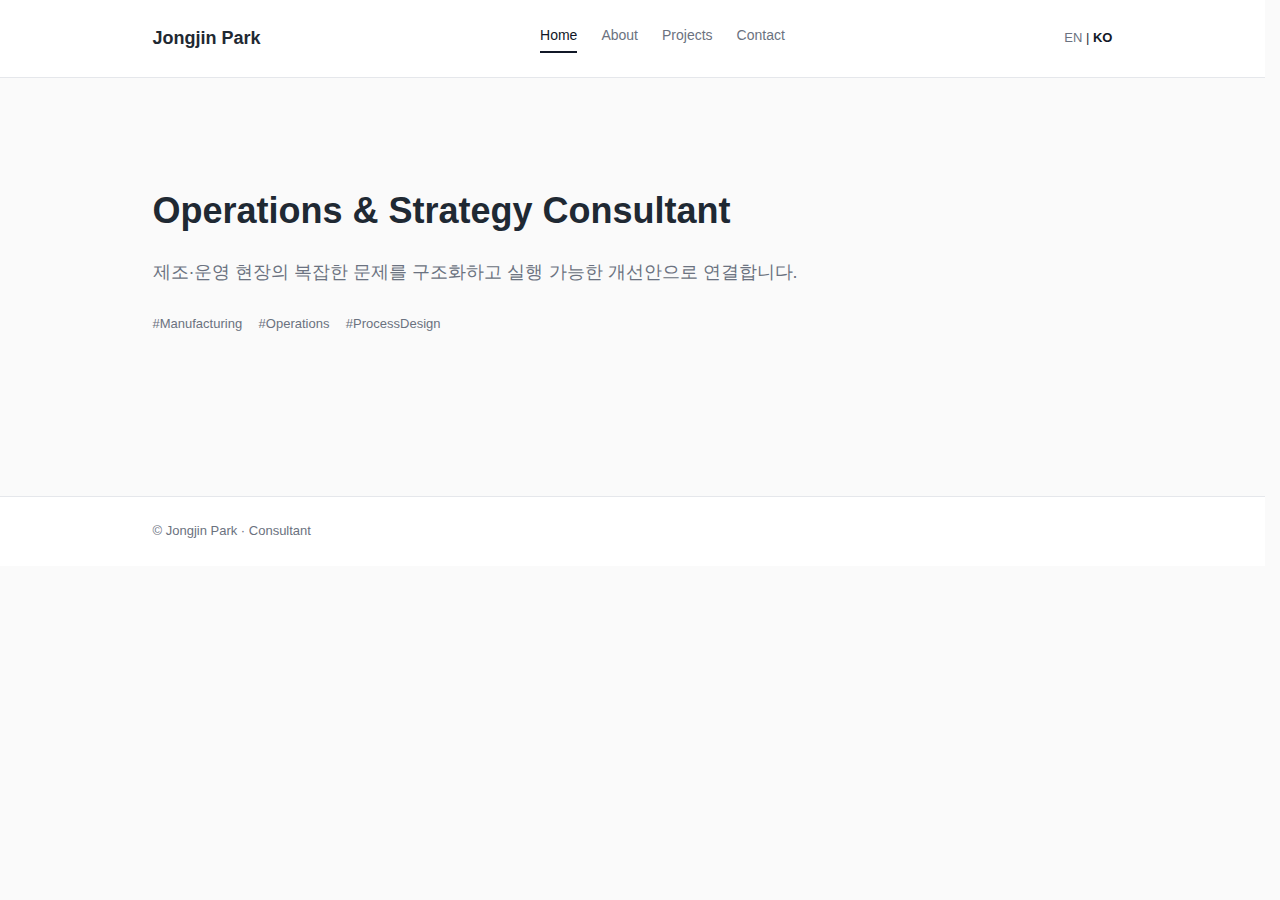
<file: index.html>
<!DOCTYPE html>
<html lang="ko">
<head>
  <meta charset="utf-8">
  <title>Redirecting...</title>
  <meta http-equiv="refresh" content="0; url=/ko/">
  <link rel="canonical" href="/ko/">
</head>
<body>
</body>
</html>
</file>
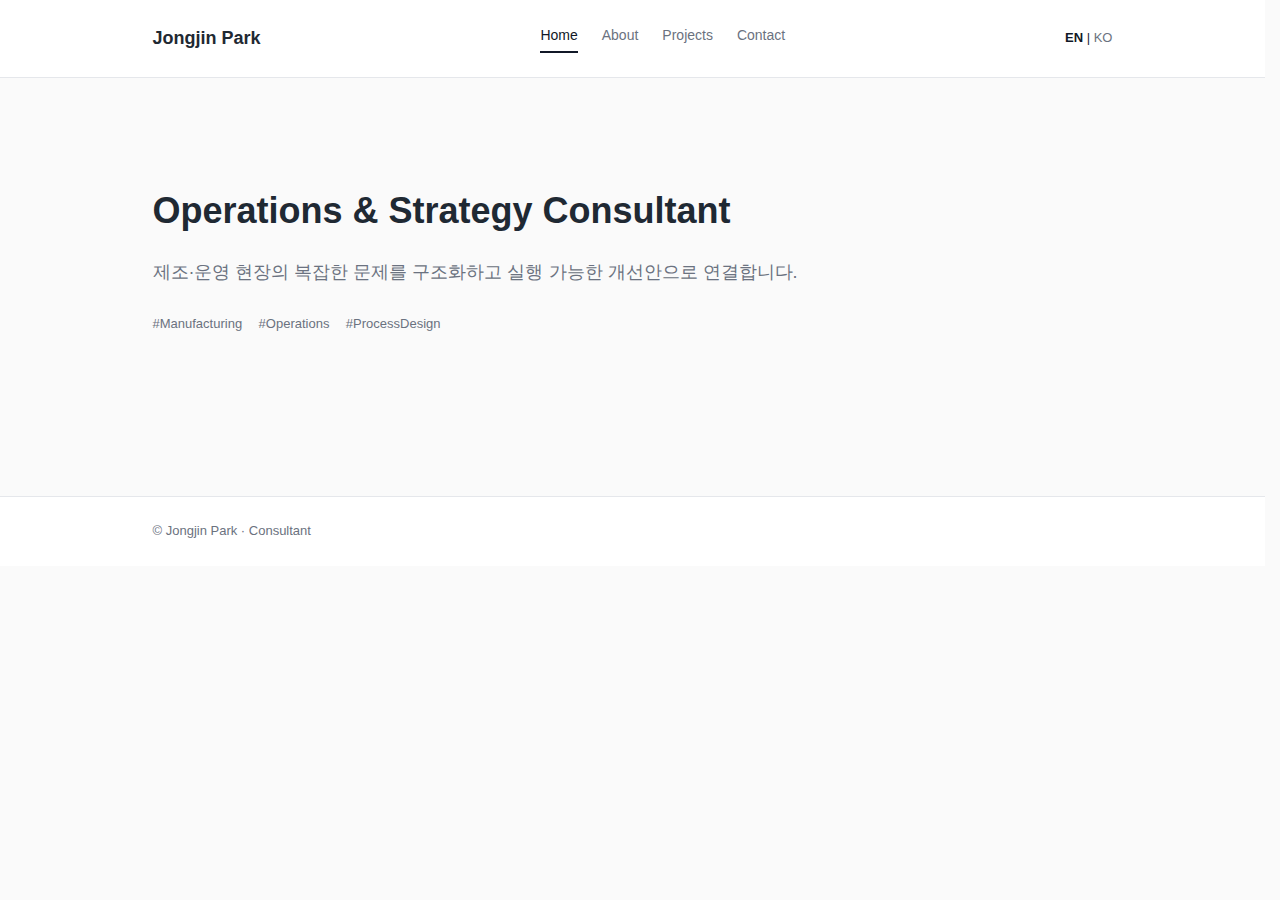
<file: en/index.html>
<!DOCTYPE html>
<html lang="ko">
<head>
  <meta charset="UTF-8" />
  <title>Jongjin Park | Consultant</title>
  <link rel="stylesheet" href="/css/style.css" />
</head>
<body>

<header class="site-header">
  <div class="header-inner">
    <div class="brand">
      <a href="/en/">Jongjin Park</a>
    </div>

    <nav class="nav">
      <a href="/en/" class="nav-link active">Home</a>
      <a href="/en/about/" class="nav-link">About</a>
      <a href="/en/projects/" class="nav-link">Projects</a>
      <a href="/en/contact/" class="nav-link">Contact</a>
    </nav>

    <div class="lang-switch">
      <a href="/en/" class="active-lang">EN</a> |
      <a href="/ko/">KO</a>
    </div>
  </div>
</header>

<main class="container">
  <section class="hero">
    <h1 class="role">Operations & Strategy Consultant</h1>
    <p class="summary">
      제조·운영 현장의 복잡한 문제를 구조화하고
      실행 가능한 개선안으로 연결합니다.
    </p>

    <div class="tags">
      <span>#Manufacturing</span>
      <span>#Operations</span>
      <span>#ProcessDesign</span>
    </div>
  </section>
</main>

<footer class="site-footer">
  <div class="footer-inner">
    © Jongjin Park · Consultant
  </div>
</footer>

</body>
</html>
</file>
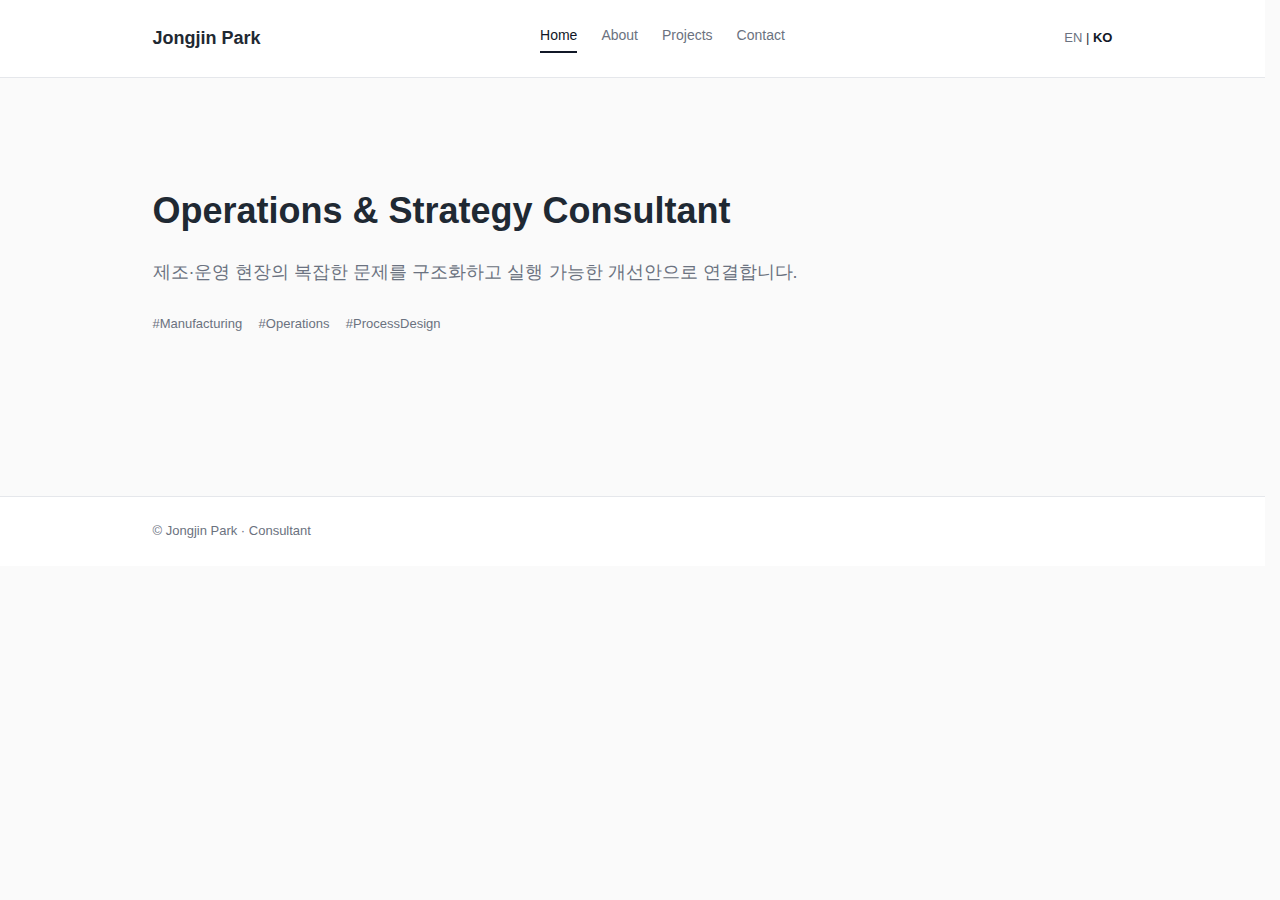
<file: ko/index.html>
<!DOCTYPE html>
<html lang="ko">
<head>
  <meta charset="UTF-8" />
  <title>Jongjin Park | Consultant</title>
  <link rel="stylesheet" href="/css/style.css" />
</head>
<body>

<header class="site-header">
  <div class="header-inner">
    <div class="brand">
      <a href="/ko/">Jongjin Park</a>
    </div>

    <nav class="nav">
      <a href="/ko/" class="nav-link active">Home</a>
      <a href="/ko/about/" class="nav-link">About</a>
      <a href="/ko/projects/" class="nav-link">Projects</a>
      <a href="/ko/contact/" class="nav-link">Contact</a>
    </nav>

    <div class="lang-switch">
      <a href="/en/">EN</a> |
      <a href="/ko/" class="active-lang">KO</a>
    </div>
  </div>
</header>

<main class="container">
  <section class="hero">
    <h1 class="role">Operations & Strategy Consultant</h1>
    <p class="summary">
      제조·운영 현장의 복잡한 문제를 구조화하고
      실행 가능한 개선안으로 연결합니다.
    </p>

    <div class="tags">
      <span>#Manufacturing</span>
      <span>#Operations</span>
      <span>#ProcessDesign</span>
    </div>
  </section>
</main>

<footer class="site-footer">
  <div class="footer-inner">
    © Jongjin Park · Consultant
  </div>
</footer>

</body>
</html>
</file>
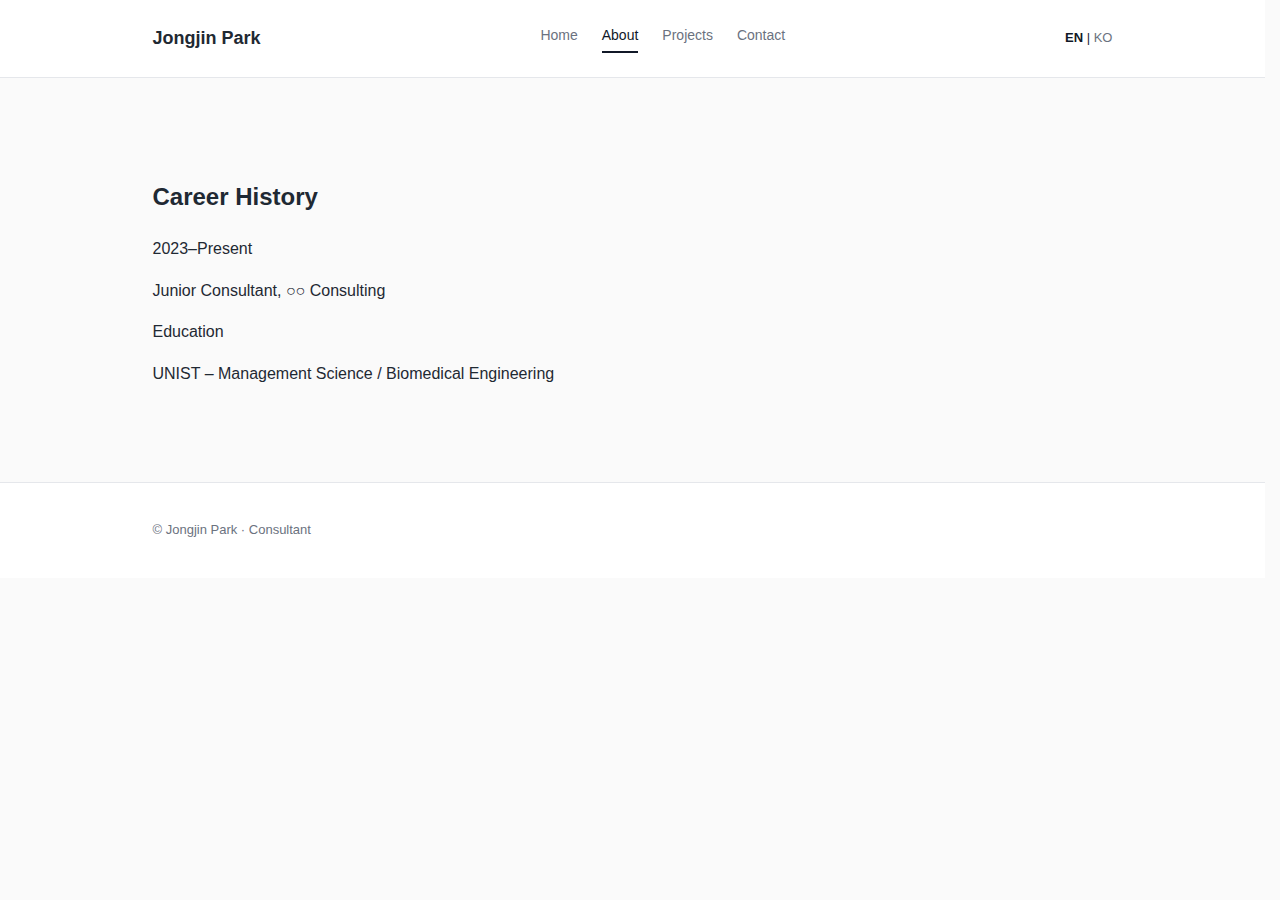
<file: en/about/index.html>
<!DOCTYPE html>
<html lang="ko">
<head>
  <meta charset="UTF-8" />
  <title>About | Jongjin Park</title>
  <link rel="stylesheet" href="/css/style.css" />
</head>
<body>

  <!-- Header -->
<header class="site-header">
  <div class="header-inner">
    <div class="brand">
      <a href="/en/">Jongjin Park</a>
    </div>

    <nav class="nav">
      <a href="/en/" class="nav-link">Home</a>
      <a href="/en/about/" class="nav-link active">About</a>
      <a href="/en/projects/" class="nav-link">Projects</a>
      <a href="/en/contact/" class="nav-link">Contact</a>
    </nav>

    <div class="lang-switch">
      <a href="/en/" class="active-lang">EN</a> |
      <a href="/ko/">KO</a>
    </div>
  </div>
</header>

  <!-- Main -->
  <main class="container">
    <h2>Career History</h2>

    <div class="timeline">
      <div class="item">
        <span class="year">2023–Present</span>
        <p>Junior Consultant, ○○ Consulting</p>
      </div>
      <div class="item">
        <span class="year">Education</span>
        <p>UNIST – Management Science / Biomedical Engineering</p>
      </div>
    </div>
  </main>

  <!-- Footer -->
  <footer class="site-footer">
    <div class="footer-inner">
      <p>© Jongjin Park · Consultant</p>
    </div>
  </footer>

</body>
</html>
</file>
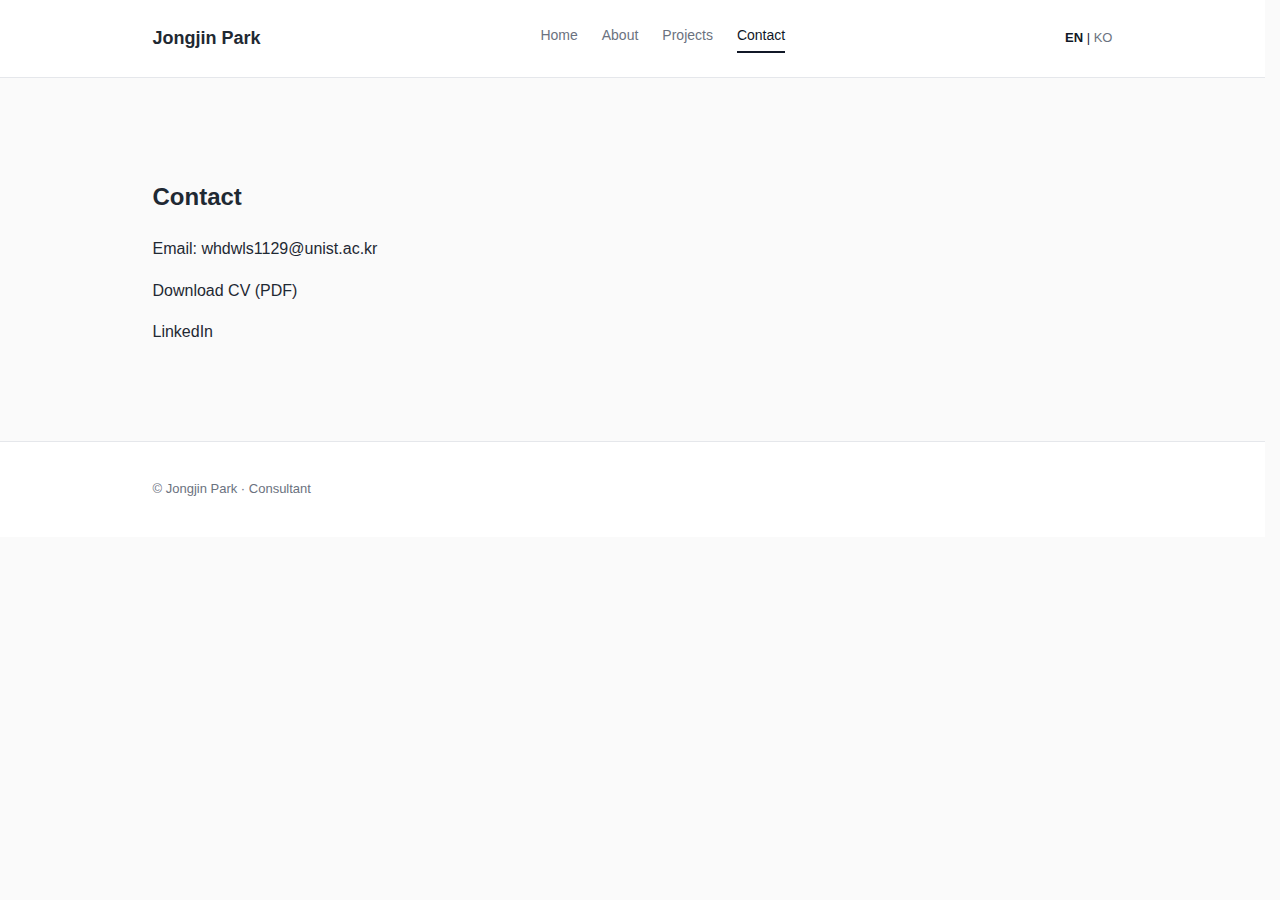
<file: en/contact/index.html>
<!DOCTYPE html>
<html lang="ko">
<head>
  <meta charset="UTF-8" />
  <title>Contact | Jongjin Park</title>
  <link rel="stylesheet" href="/css/style.css" />
</head>
<body>

  <!-- Header -->
  <header class="site-header">
  <div class="header-inner">
    <div class="brand">
      <a href="/en/">Jongjin Park</a>
    </div>

    <nav class="nav">
      <a href="/en/" class="nav-link">Home</a>
      <a href="/en/about/" class="nav-link">About</a>
      <a href="/en/projects/" class="nav-link">Projects</a>
      <a href="/en/contact/" class="nav-link active">Contact</a>
    </nav>

    <div class="lang-switch">
      <a href="/en/" class="active-lang">EN</a> |
      <a href="/ko/">KO</a>
    </div>
  </div>
</header>

  <!-- Main -->
  <main class="container">
    <h2>Contact</h2>
    <p>Email: whdwls1129@unist.ac.kr</p>
    <p><a href="../media/Jongjin Park CV.pdf">Download CV (PDF)</a></p>
    <p><a href="https://www.linkedin.com/in/jinfizzzzz/">LinkedIn</a></p>
  </main>

  <!-- Footer -->
  <footer class="site-footer">
    <div class="footer-inner">
      <p>© Jongjin Park · Consultant</p>
    </div>
  </footer>

</body>
</html>
</file>
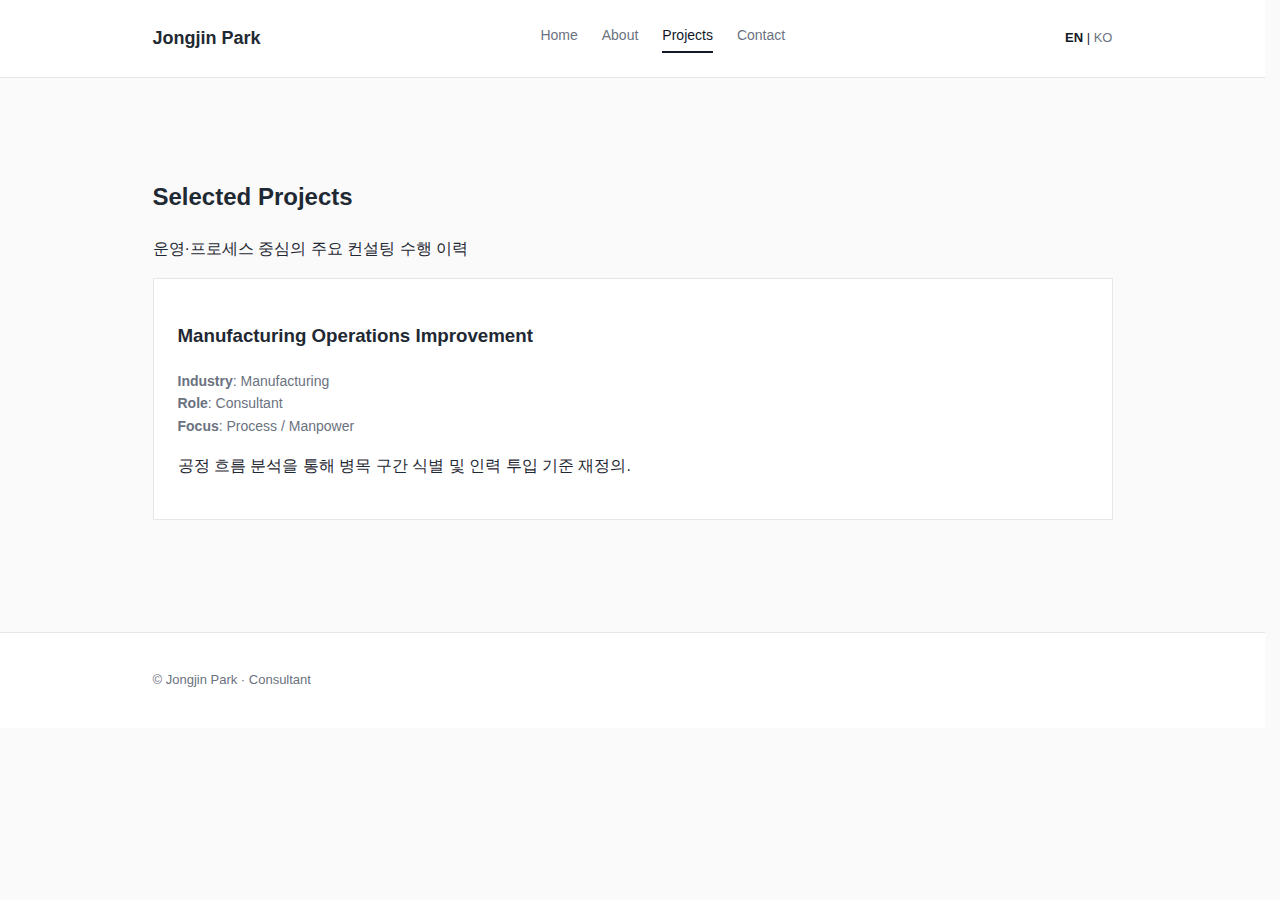
<file: en/projects/index.html>
<!DOCTYPE html>
<html lang="ko">
<head>
  <meta charset="UTF-8" />
  <title>Projects | Jongjin Park</title>
  <link rel="stylesheet" href="/css/style.css" />
</head>
<body>

  <!-- Header -->
  <header class="site-header">
  <div class="header-inner">
    <div class="brand">
      <a href="/en/">Jongjin Park</a>
    </div>

  <nav class="nav">
    <a href="/en/" class="nav-link">Home</a>
    <a href="/en/about/" class="nav-link">About</a>
    <a href="/en/projects/" class="nav-link active">Projects</a>
    <a href="/en/contact/" class="nav-link">Contact</a>
  </nav>

    <div class="lang-switch">
      <a href="/en/" class="active-lang">EN</a> |
      <a href="/ko/">KO</a>
    </div>
  </div>
</header>

<!-- Main -->
<main class="container">  
<section class="page-header">
  <h2>Selected Projects</h2>
  <p class="page-desc">
    운영·프로세스 중심의 주요 컨설팅 수행 이력
  </p>
</section>

<section class="project-list">

  <div class="project-card">
    <h3>Manufacturing Operations Improvement</h3>

    <ul class="project-meta">
      <li><strong>Industry</strong>: Manufacturing</li>
      <li><strong>Role</strong>: Consultant</li>
      <li><strong>Focus</strong>: Process / Manpower</li>
    </ul>

    <p class="project-desc">
      공정 흐름 분석을 통해 병목 구간 식별 및
      인력 투입 기준 재정의.
    </p>
  </div>

</section>
</main>
 
  <!-- Footer -->
  <footer class="site-footer">
    <div class="footer-inner">
      <p>© Jongjin Park · Consultant</p>
    </div>
  </footer>

</body>
</html>
</file>
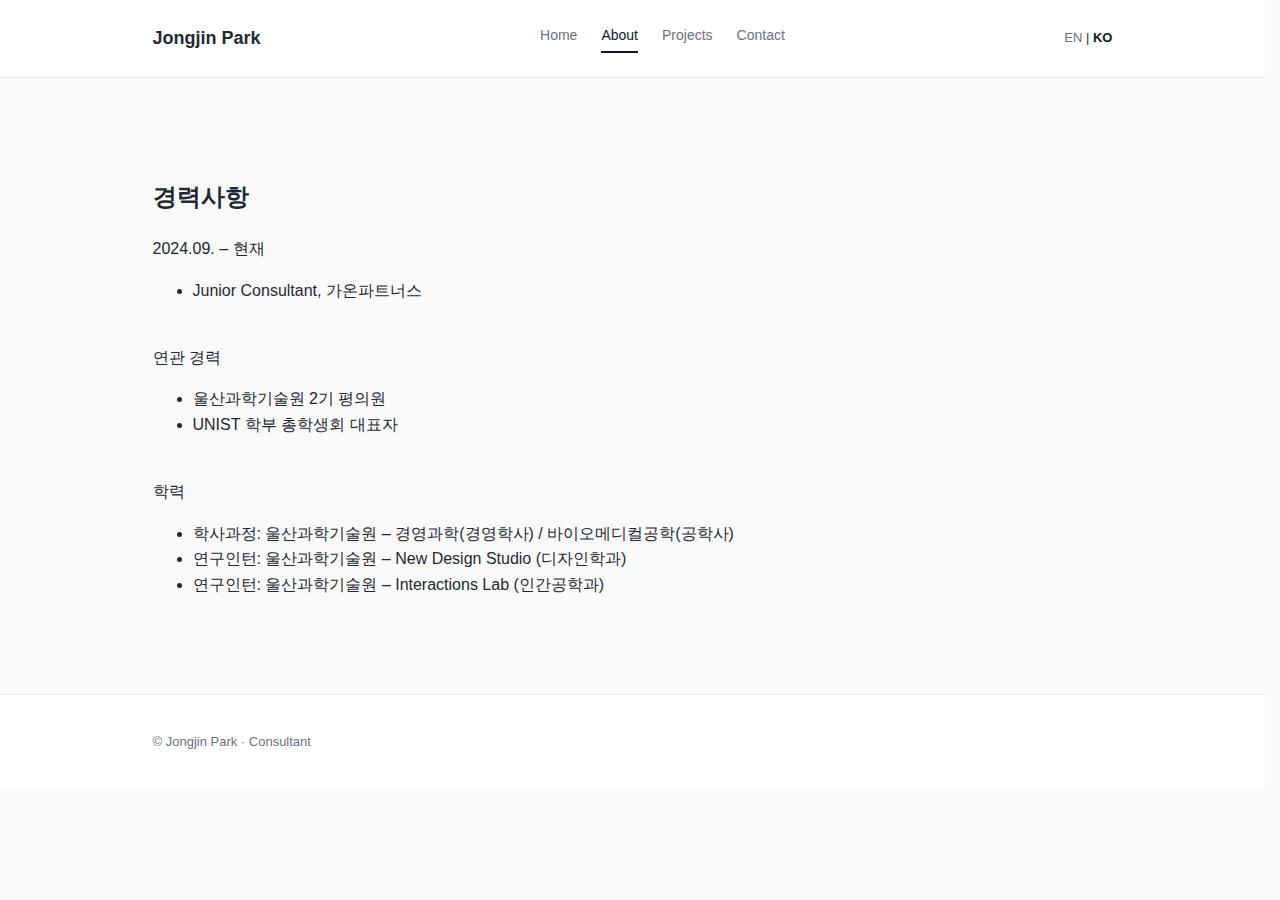
<file: ko/about/index.html>
<!DOCTYPE html>
<html lang="ko">
<head>
  <meta charset="UTF-8" />
  <title>About | Jongjin Park</title>
  <link rel="stylesheet" href="/css/style.css" />
</head>
<body>

  <!-- Header -->
<header class="site-header">
  <div class="header-inner">
    <div class="brand">
      <a href="/ko/">Jongjin Park</a>
    </div>

    <nav class="nav">
      <a href="/ko/" class="nav-link">Home</a>
      <a href="/ko/about/" class="nav-link active">About</a>
      <a href="/ko/projects/" class="nav-link">Projects</a>
      <a href="/ko/contact/" class="nav-link">Contact</a>
    </nav>

    <div class="lang-switch">
      <a href="/en/">EN</a> |
      <a href="/ko/" class="active-lang">KO</a>
    </div>
  </div>
</header>

  <!-- Main -->
  <main class="container">
    <h2>경력사항</h2>

    <div class="timeline">
      <div class="item">
        <span class="year">2024.09. – 현재</span>
        <ul>
          <li>Junior Consultant, 가온파트너스</li></ul>
      </div>
      <br>
      <div class="item">
        <span class="year">연관 경력</span>
        <ul>
          <li>울산과학기술원 2기 평의원</li>
          <li>UNIST 학부 총학생회 대표자</li></ul>
      </div>
      <br>
      <div class="item">
        <span class="year">학력</span>
        <ul>
        <li>학사과정: 울산과학기술원 – 경영과학(경영학사) / 바이오메디컬공학(공학사)</li>
        <li>연구인턴: 울산과학기술원 – New Design Studio (디자인학과)</li>
        <li>연구인턴: 울산과학기술원 – Interactions Lab (인간공학과)</li></ul>
      </div>
    </div>
  </main>

  <!-- Footer -->
  <footer class="site-footer">
    <div class="footer-inner">
      <p>© Jongjin Park · Consultant</p>
    </div>
  </footer>

</body>
</html>
</file>
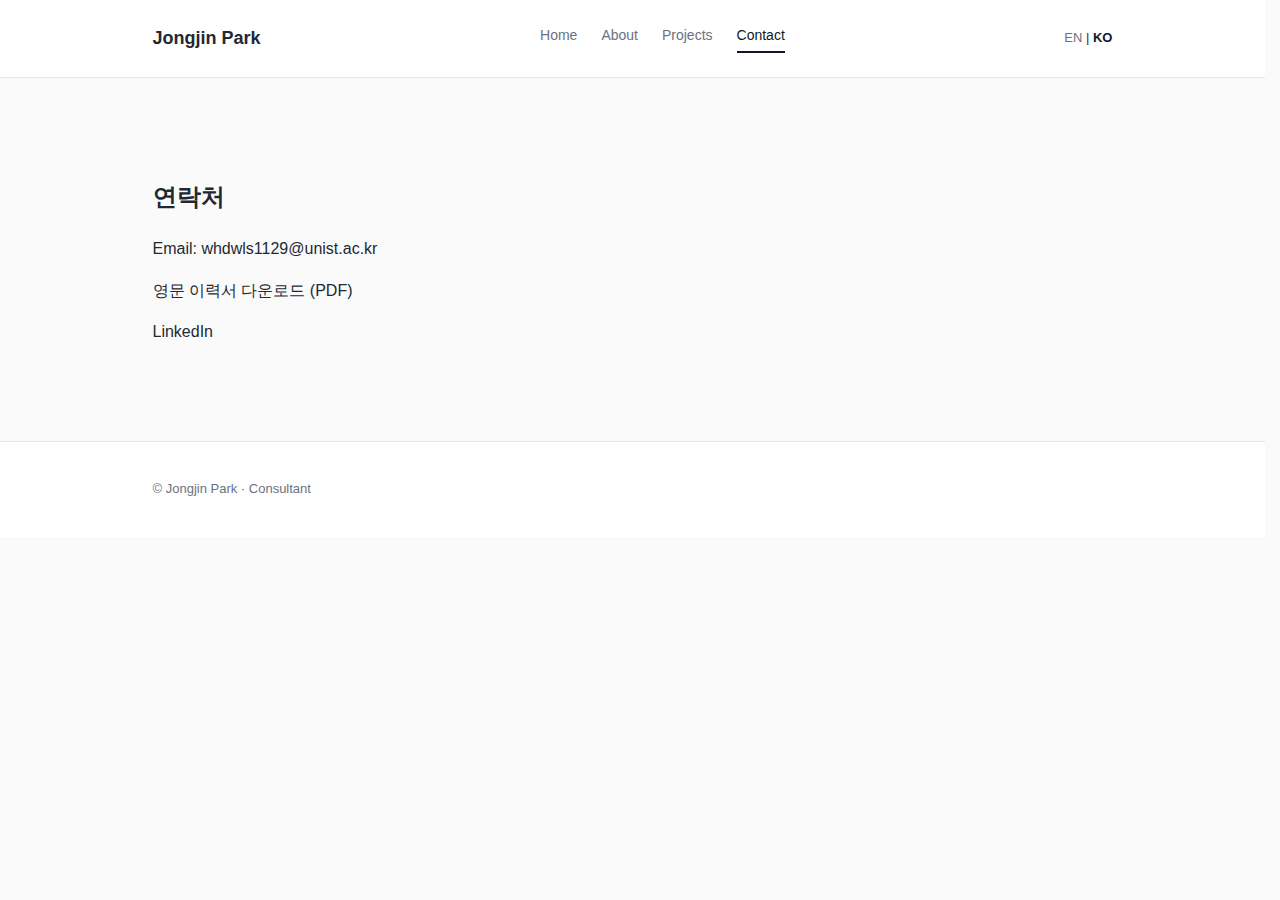
<file: ko/contact/index.html>
<!DOCTYPE html>
<html lang="ko">
<head>
  <meta charset="UTF-8" />
  <title>Contact | Jongjin Park</title>
  <link rel="stylesheet" href="/css/style.css" />
</head>
<body>

  <!-- Header -->
  <header class="site-header">
  <div class="header-inner">
    <div class="brand">
      <a href="/ko/">Jongjin Park</a>
    </div>

    <nav class="nav">
      <a href="/ko/" class="nav-link">Home</a>
      <a href="/ko/about/" class="nav-link">About</a>
      <a href="/ko/projects/" class="nav-link">Projects</a>
      <a href="/ko/contact/" class="nav-link active">Contact</a>
    </nav>

    <div class="lang-switch">
      <a href="/en/">EN</a>
      <span>|</span>
      <a href="/ko/" class="active-lang">KO</a>
    </div>
  </div>
</header>

  <!-- Main -->
  <main class="container">
    <h2>연락처</h2>
    <p>Email: whdwls1129@unist.ac.kr</p>
    <p><a href="/media/Jongjin Park CV.pdf">영문 이력서 다운로드 (PDF)</a></p>
    <p><a href="https://www.linkedin.com/in/jinfizzzzz/">LinkedIn</a></p>
  </main>

  <!-- Footer -->
  <footer class="site-footer">
    <div class="footer-inner">
      <p>© Jongjin Park · Consultant</p>
    </div>
  </footer>

</body>
</html>
</file>
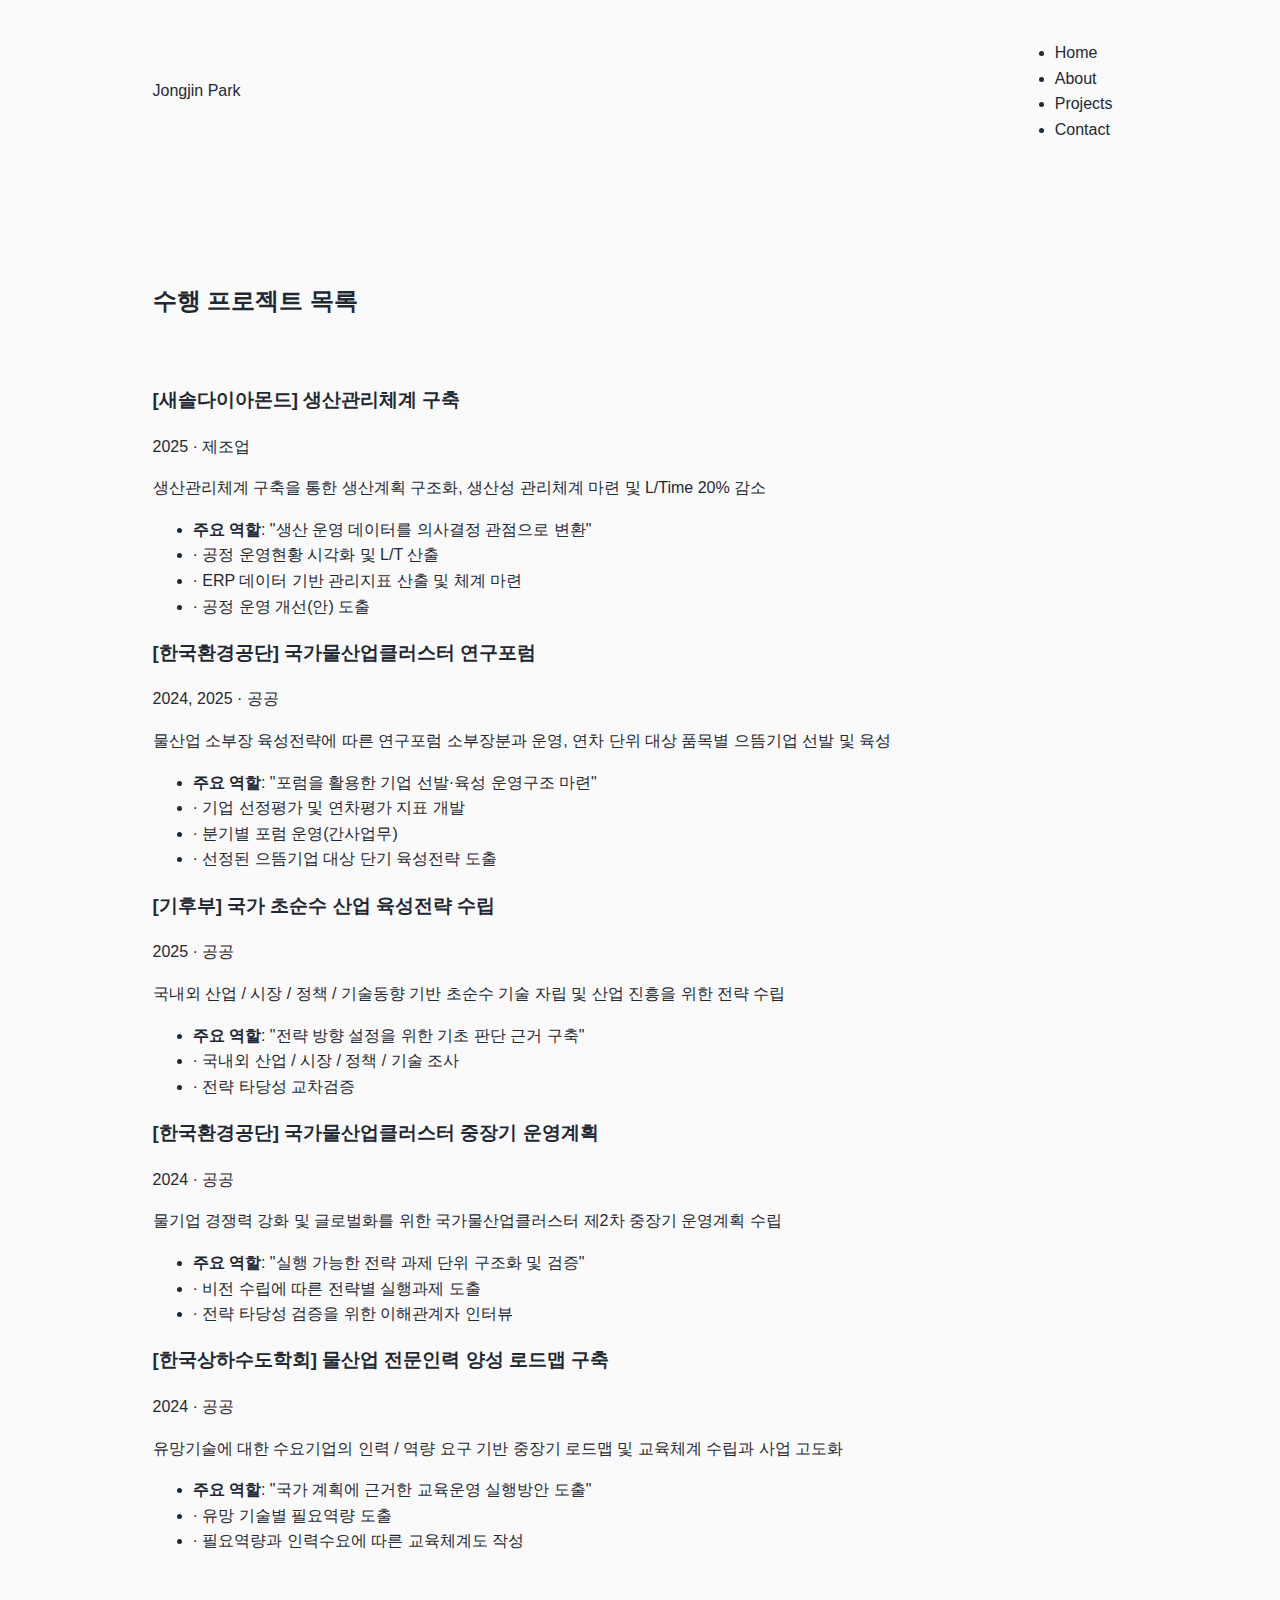
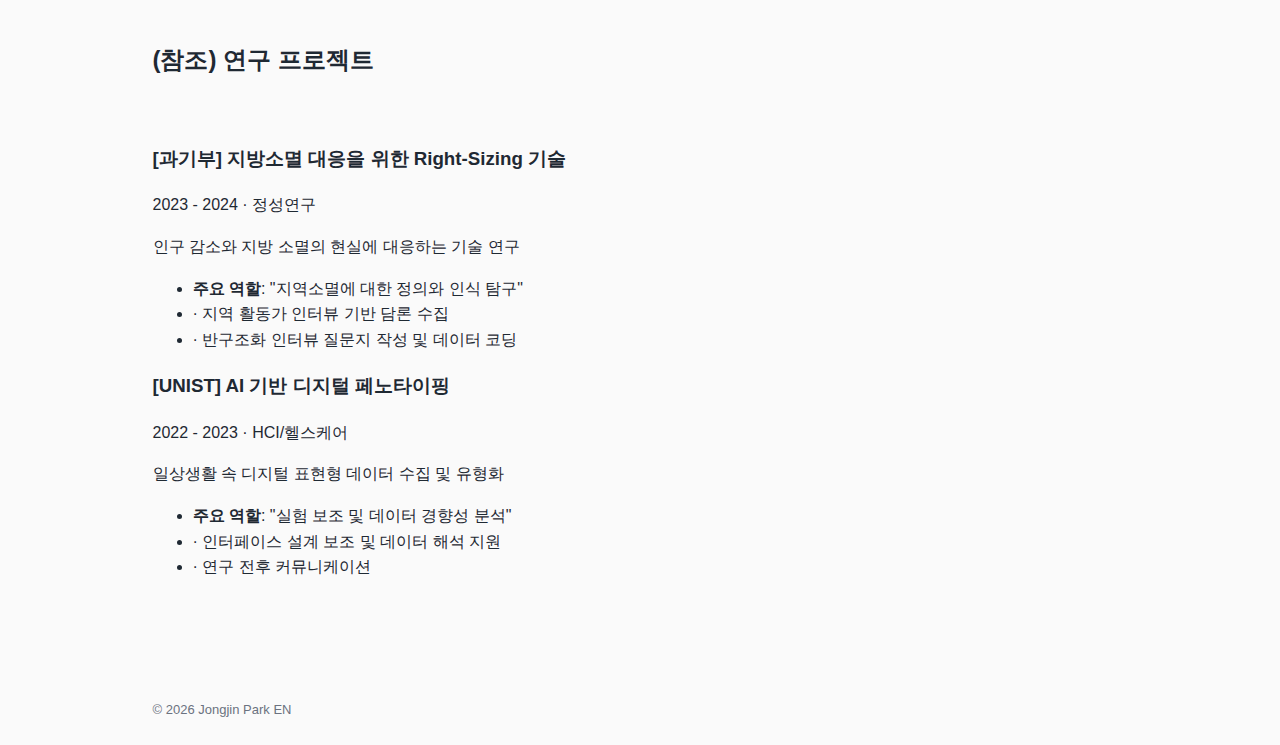
<file: ko/projects/index.html>
<!DOCTYPE html>
<html lang="ko">
<head>
  <meta charset="UTF-8" />
  <meta name="viewport" content="width=device-width, initial-scale=1.0" />
  <title>Jongjin Park | Consultant</title>
  <link rel="stylesheet" href="/css/style.css" />
</head>

<body>
<header>
  <div class="header-inner container">
    <div class="site-title">Jongjin Park</div>
    <nav>
      <ul>
        <li><a href="/ko/">Home</a></li>
        <li><a href="/ko/about/">About</a></li>
        <li><a class="active" href="/ko/projects/">Projects</a></li>
        <li><a href="/ko/contact/">Contact</a></li>
      </ul>
    </nav>
  </div>
</header>

<main class="container">

  <section class="projects">
  <h2 class="section-title">수행 프로젝트 목록</h2>
  </br>

  <div class="card-list">
    <article class="card">
      <header class="card-header">
        <h3 class="card-title">[새솔다이아몬드] 생산관리체계 구축</h3>
        <span class="card-period">2025 · 제조업</span>
      </header>

      <p class="card-desc">생산관리체계 구축을 통한 생산계획 구조화, 생산성 관리체계 마련 및 L/Time 20% 감소 </p>

      <ul class="card-points">
        <li><b>주요 역할</b>: "생산 운영 데이터를 의사결정 관점으로 변환"</li>
        <li>&middot; 공정 운영현황 시각화 및 L/T 산출</li>
        <li>&middot; ERP 데이터 기반 관리지표 산출 및 체계 마련</li>
        <li>&middot; 공정 운영 개선(안) 도출</li>
      </ul>
    </article>

    <article class="card">
      <header class="card-header">
        <h3 class="card-title">[한국환경공단] 국가물산업클러스터 연구포럼</h3>
        <span class="card-period">2024, 2025 · 공공</span>
      </header>

      <p class="card-desc">물산업 소부장 육성전략에 따른 연구포럼 소부장분과 운영, 연차 단위 대상 품목별 으뜸기업 선발 및 육성</p>

      <ul class="card-points">
        <li><b>주요 역할</b>: "포럼을 활용한 기업 선발·육성 운영구조 마련"</li>
        <li>&middot; 기업 선정평가 및 연차평가 지표 개발</li>
        <li>&middot; 분기별 포럼 운영(간사업무)</li>
        <li>&middot; 선정된 으뜸기업 대상 단기 육성전략 도출</li>
      </ul>
    </article>

    <article class="card">
      <header class="card-header">
        <h3 class="card-title">[기후부] 국가 초순수 산업 육성전략 수립</h3>
        <span class="card-period">2025 · 공공</span>
      </header>

      <p class="card-desc">국내외 산업 / 시장 / 정책 / 기술동향 기반 초순수 기술 자립 및 산업 진흥을 위한 전략 수립</p>

      <ul class="card-points">
        <li><b>주요 역할</b>: "전략 방향 설정을 위한 기초 판단 근거 구축"</li>
        <li>&middot; 국내외 산업 / 시장 / 정책 / 기술 조사</li>
        <li>&middot; 전략 타당성 교차검증</li>
      </ul>
    </article>

    <article class="card">
      <header class="card-header">
        <h3 class="card-title">[한국환경공단] 국가물산업클러스터 중장기 운영계획</h3>
        <span class="card-period">2024 · 공공</span>
      </header>

      <p class="card-desc">물기업 경쟁력 강화 및 글로벌화를 위한 국가물산업클러스터 제2차 중장기 운영계획 수립 </p>

      <ul class="card-points">
        <li><b>주요 역할</b>: "실행 가능한 전략 과제 단위 구조화 및 검증"</li>
        <li>&middot; 비전 수립에 따른 전략별 실행과제 도출</li>
        <li>&middot; 전략 타당성 검증을 위한 이해관계자 인터뷰</li>
      </ul>
    </article>

    <article class="card">
      <header class="card-header">
        <h3 class="card-title">[한국상하수도학회] 물산업 전문인력 양성 로드맵 구축</h3>
        <span class="card-period">2024 · 공공</span>
      </header>

      <p class="card-desc">유망기술에 대한 수요기업의 인력 / 역량 요구 기반 중장기 로드맵 및 교육체계 수립과 사업 고도화 </p>

      <ul class="card-points">
        <li><b>주요 역할</b>: "국가 계획에 근거한 교육운영 실행방안 도출"</li>
        <li>&middot; 유망 기술별 필요역량 도출</li>
        <li>&middot; 필요역량과 인력수요에 따른 교육체계도 작성</li>
      </ul>
    </article>

  </div>
</section>

</br>
</br>

<section class="projects">
  <h2 class="section-title">(참조) 연구 프로젝트</h2>
  </br>

  <div class="card-list">
    <article class="card">
      <header class="card-header">
        <h3 class="card-title">[과기부] 지방소멸 대응을 위한 Right-Sizing 기술</h3>
        <span class="card-period">2023 - 2024 · 정성연구</span>
      </header>

      <p class="card-desc">인구 감소와 지방 소멸의 현실에 대응하는 기술 연구 </p>

      <ul class="card-points">
        <li><b>주요 역할</b>: "지역소멸에 대한 정의와 인식 탐구"</li>
        <li>&middot; 지역 활동가 인터뷰 기반 담론 수집</li>
        <li>&middot; 반구조화 인터뷰 질문지 작성 및 데이터 코딩</li>
      </ul>
    </article>

    <article class="card">
      <header class="card-header">
        <h3 class="card-title">[UNIST] AI 기반 디지털 페노타이핑</h3>
        <span class="card-period">2022 - 2023 · HCI/헬스케어 </span>
      </header>

      <p class="card-desc">일상생활 속 디지털 표현형 데이터 수집 및 유형화 </p>

      <ul class="card-points">
        <li><b>주요 역할</b>: "실험 보조 및 데이터 경향성 분석"</li>
        <li>&middot; 인터페이스 설계 보조 및 데이터 해석 지원</li>
        <li>&middot; 연구 전후 커뮤니케이션</li>
      </ul>
    </article>

  </div>
</section>


</main>

 
 <footer>
  <div class="container footer-inner">
    <span>© 2026 Jongjin Park</span>
    <span><a href="/en/projects/">EN</a></span>
  </div>
</footer>
</body>
</html>
</file>
<file: css/style.css>
/* =====================
   Design System
===================== */
:root {
  --bg-main: #fafafa;
  --bg-card: #ffffff;
  --text-main: #1f2933;
  --text-sub: #6b7280;
  --border-light: #e5e7eb;
  --accent: #111827;
}

/* =====================
   Base
===================== */

html {
  overflow-y: scroll;
  scrollbar-gutter: stable;
}

body {
  margin: 0;
  font-family:
    -apple-system,
    BlinkMacSystemFont,
    "SF Pro Text",
    "Helvetica Neue",
    Arial,
    sans-serif;
  color: var(--text-main);
  background: var(--bg-main);
  line-height: 1.6;
}

a {
  color: inherit;
  text-decoration: none;
}

.container {
  max-width: 960px;
  margin: 0 auto;
  padding: 80px 20px;
}

/* =====================
   Header
===================== */
.site-header {
  background: #fff;
  border-bottom: 1px solid var(--border-light);
}

.header-inner {
  max-width: 960px;
  margin: 0 auto;
  padding: 24px 20px;
  display: flex;
  justify-content: space-between;
  align-items: center;
}

.brand a {
  font-size: 18px;
  font-weight: 600;
}

.nav {
  display: flex;
}

.nav-link {
  margin-left: 24px;
  font-size: 14px;
  color: var(--text-sub);
  padding-bottom: 4px;
}

.nav-link.active {
  color: var(--accent);
  border-bottom: 2px solid var(--accent);
}

.lang-switch {
  margin-left: 24px;
  font-size: 13px;
}

.lang-switch a {
  color: var(--text-sub);
}

.lang-switch .active-lang {
  color: var(--accent);
  font-weight: 600;
}

/* =====================
   Hero / Sections
===================== */
.hero {
  margin-bottom: 80px;
}

.role {
  font-size: 36px;
  margin-bottom: 16px;
}

.summary {
  font-size: 18px;
  color: var(--text-sub);
  max-width: 720px;
}

.tags {
  margin-top: 24px;
}

.tags span {
  margin-right: 12px;
  font-size: 13px;
  color: var(--text-sub);
}

/* =====================
   Projects
===================== */
.project-card {
  background: var(--bg-card);
  border: 1px solid var(--border-light);
  padding: 24px;
  margin-bottom: 32px;
}

.project-meta {
  list-style: none;
  padding: 0;
  margin: 16px 0;
  font-size: 14px;
  color: var(--text-sub);
}

/* =====================
   Footer
===================== */
.site-footer {
  background: #fff;
  border-top: 1px solid var(--border-light);
}

.footer-inner {
  max-width: 960px;
  margin: 0 auto;
  padding: 24px 20px;
  font-size: 13px;
  color: var(--text-sub);
}

/* =====================
   Responsive (Mobile)
===================== */
@media (max-width: 768px) {

  .header-inner {
    flex-direction: column;
    align-items: flex-start;
  }

  .nav {
    margin-top: 16px;
    flex-direction: column;
  }

  .nav-link {
    margin: 8px 0;
  }

  .lang-switch {
    margin-top: 16px;
  }

  .role {
    font-size: 28px;
  }

  .container {
    padding: 60px 20px;
  }
}
</file>
